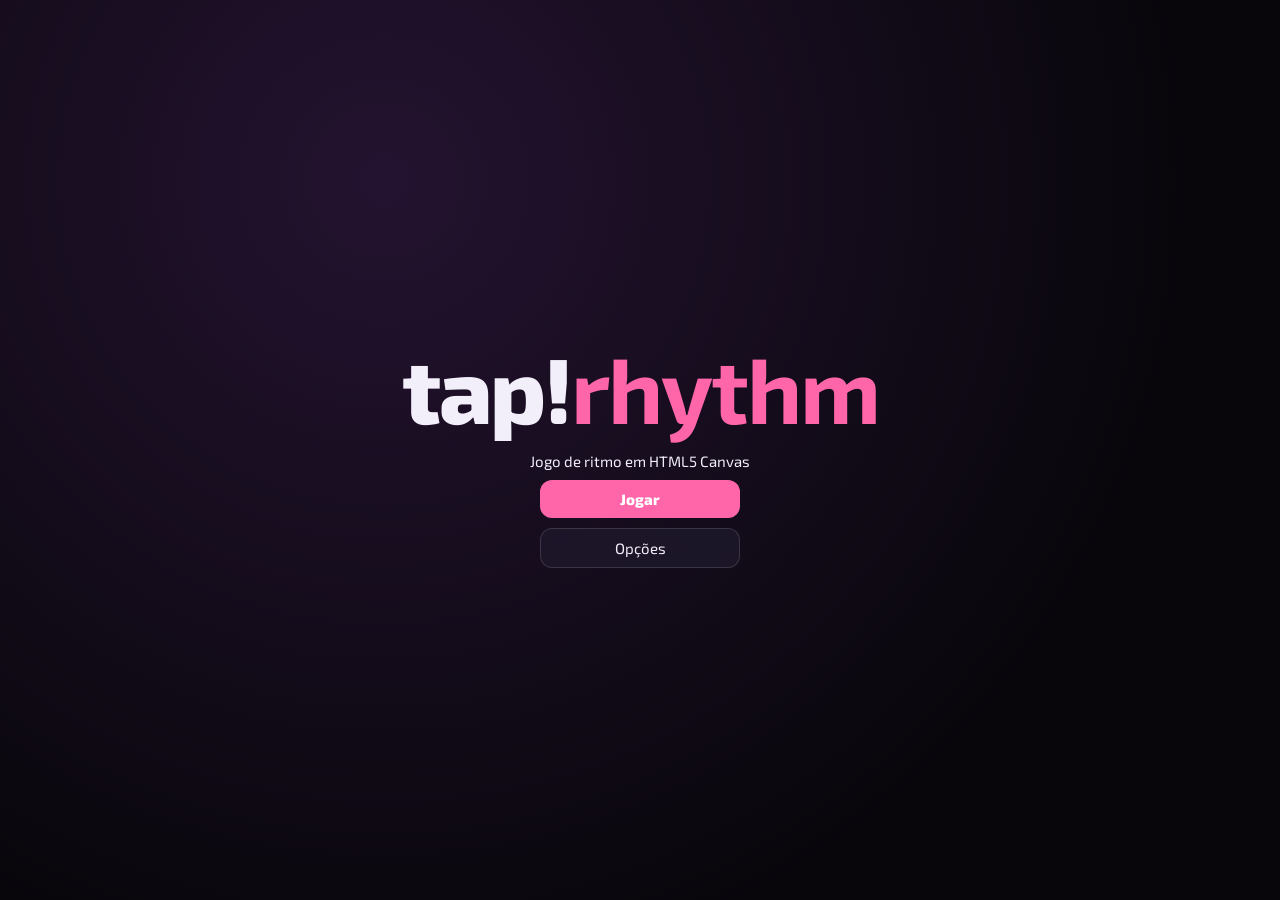
<file: jogos/osu/index.html>
<!DOCTYPE html><html lang="pt-BR"><head><meta charset="utf-8"><meta name="viewport" content="width=device-width,initial-scale=1,viewport-fit=cover"><title>Tap!Rhythm</title>
<link href="https://fonts.googleapis.com/css2?family=Exo+2:wght@400;700;800&display=swap" rel="stylesheet">
<style>
:root{--bg:#14101c;--fg:#f2eefa;--pk:#ff66aa;--pn:rgba(30,24,44,.8);--bd:rgba(255,255,255,.14);color-scheme:dark;box-sizing:border-box;padding-top:env(safe-area-inset-top,0px);padding-bottom:env(safe-area-inset-bottom,0px)}
*{box-sizing:border-box;margin:0}html{scroll-padding-top:env(safe-area-inset-top,0px)}
html,body{height:100%;overflow:hidden;background:var(--bg);color:var(--fg);font:15px 'Exo 2',system-ui,sans-serif;user-select:none;-webkit-user-select:none}
#bg{position:fixed;inset:0;background:radial-gradient(circle at 30% 20%,#5a2f78,#14101c 70%) center/cover;filter:brightness(.4);transition:.5s}
#c{position:fixed;inset:0;width:100%;height:100%;display:none;cursor:none;touch-action:none}
.s{position:fixed;inset:0;display:none;flex-direction:column;align-items:center;justify-content:center;gap:10px;padding:16px;animation:in .35s}.s.on{display:flex}
@keyframes in{from{opacity:0;transform:scale(.97)}}
button,.btn,select{font:inherit;color:var(--fg);background:var(--pn);border:1px solid var(--bd);border-radius:12px;padding:10px 18px;cursor:pointer;transition:.15s;backdrop-filter:blur(8px)}
button:hover,.btn:hover{transform:scale(1.05);border-color:var(--pk);background:rgba(255,102,170,.25)}
.p{background:var(--pk)!important;color:#fff;font-weight:800;border:0}
h1{font-size:clamp(44px,13vw,92px);font-weight:800;letter-spacing:-2px}h1 b{color:var(--pk)}
.col{display:flex;flex-direction:column;gap:10px;min-width:200px}.row{display:flex;gap:8px;flex-wrap:wrap;justify-content:center;align-items:center}
.pn{background:var(--pn);border:1px solid var(--bd);border-radius:16px;padding:14px;backdrop-filter:blur(12px)}
label{display:flex;justify-content:space-between;align-items:center;gap:12px;margin:10px 0}
#sel{justify-content:flex-start}#sel .w{display:flex;gap:12px;width:min(920px,100%);flex:1;min-height:0}
#list{flex:1;overflow:auto;display:flex;flex-direction:column;gap:6px}
.it{padding:10px 12px;border-radius:10px;background:rgba(255,255,255,.06);cursor:pointer;border-left:4px solid transparent}.it.a{border-color:var(--pk);background:rgba(255,102,170,.2)}
.md{display:flex;flex-wrap:wrap;gap:6px;margin:8px 0}.md button{padding:6px 12px;border-radius:8px}.md button.on{background:var(--pk);border-color:var(--pk)}
.gr{font-size:84px;font-weight:800;text-align:center;line-height:1;color:var(--pk)}.gr[data-g=SS],.gr[data-g=S]{color:#ffd666}
.st{display:grid;grid-template-columns:1fr 1fr;gap:4px 16px;margin:10px 0}.st div{display:flex;justify-content:space-between}
@media(max-width:700px){#sel .w{flex-direction:column}}
</style></head><body>
<div id=bg></div><canvas id=c></canvas>
<div class="s on" id=menu><h1>tap!<b>rhythm</b></h1><p>Jogo de ritmo em HTML5 Canvas</p><div class=col><button class=p data-go=sel>Jogar</button><button data-go=opt>Opções</button></div></div>
<div class=s id=opt><div class=pn style="width:min(420px,100%)"><h2>Opções</h2>
<label>Entrada <select id=oin><option value=0>Mouse/toque + Z/X<option value=1>Somente mouse<option value=2>Somente Z/X (mouse só move)</select></label>
<label>Rastro do cursor <input type=checkbox id=otr checked></label>
<label>Volume <input type=range id=ovol min=0 max=1 step=.05 value=.7></label>
<label>Imagem de fundo <span class=btn>Escolher<input type=file id=obg accept="image/*" hidden></span></label>
<div class=row><button data-go=menu>Voltar</button></div></div></div>
<div class=s id=sel><div class=row><button data-go=menu>←</button><label class=btn style="margin:0">Importar .osz / .osu / áudio<input type=file id=fi multiple hidden accept=".osz,.zip,.osu,.mp3,.ogg,.wav,.jpg,.jpeg,.png"></label><button id=demo>Mapa demo</button></div>
<div class=w><div id=list class=pn></div><div class=pn id=info style="flex:1;overflow:auto"></div></div></div>
<div class=s id=res><div class=pn style="width:min(560px,100%)"><div id=rg></div><div class=st id=rs></div><canvas id=gr width=520 height=120 style="width:100%;display:block"></canvas><div class=row style="margin-top:10px"><button class=p id=rr>Jogar novamente</button><button id=rb>Seleção de músicas</button></div></div></div>
<div class=s id=pause style="background:rgba(0,0,0,.6)"><h2>Pausado</h2><div class=col><button class=p id=pr>Continuar</button><button id=pt>Reiniciar</button><button id=pq>Sair</button></div></div>
<script>
const $=s=>document.querySelector(s),TAU=Math.PI*2,cv=$('#c'),g=cv.getContext('2d'),FF="'Exo 2',system-ui,sans-serif",
esc=s=>String(s??'').replace(/[&<>]/g,c=>({'&':'&amp;','<':'&lt;','>':'&gt;'}[c])),fmt=ms=>{const s=Math.round(ms/1000);return(s/60|0)+':'+String(s%60).padStart(2,'0')};
let AC,maps=[],files={},dec={},cur=null,mods=new Set,G=null,opt={in:0,tr:1,vol:.7,bg:''},demoBuf,W,H,dpr=1;
const show=id=>{document.querySelectorAll('.s').forEach(e=>e.classList.toggle('on',e.id==id));cv.style.display=['menu','opt','sel','res'].includes(id)?'none':'block'};
/* ---------- parser .osu + construção ---------- */
function parse(txt){const M={g:{},m:{},d:{},t:[],raw:[],ev:[],cs:[]};let sec='';
for(let l of txt.split(/\r?\n/)){l=l.trim();if(!l||l.startsWith('//'))continue;if(l[0]=='['){sec=l.slice(1,-1);continue}
if(sec=='TimingPoints'){const a=l.split(',').map(Number);M.t.push({t:a[0],bl:a[1],u:a.length<7?a[1]>0:a[6]==1})}
else if(sec=='HitObjects')M.raw.push(l);
else if(sec=='Events'){const a=l.split(',');if(a[0]=='0'&&a[2])M.ev.push(a[2].replace(/"/g,''))}
else{const i=l.indexOf(':'),k=l.slice(0,i).trim(),v=l.slice(i+1).trim(),T={General:M.g,Metadata:M.m,Difficulty:M.d}[sec];if(i>0){if(T)T[k]=v;else if(sec=='Colours'&&/^Combo/i.test(k))M.cs.push(`rgb(${v})`)}}}
const m=M.m;m.Title=m.Title||'Sem título';m.Artist=m.Artist||'—';m.Version=m.Version||'';m.Creator=m.Creator||'—';
const B=build(M,new Set);M.B=B;M.n=B.o.length;M.len=M.n?Math.max(...B.o.map(o=>o.end)):0;M.bpm=B.bpm;
M.st=Math.min(10,.9*Math.sqrt(M.n/Math.max(1,M.len/1000))+.14*(B.AR+B.OD+B.CS));return M}
const bez=(s,t)=>{const a=s.map(p=>[p.x,p.y]);for(let n=a.length;n>1;n--)for(let i=0;i<n-1;i++)a[i]=[a[i][0]*(1-t)+a[i+1][0]*t,a[i][1]*(1-t)+a[i+1][1]*t];return{x:a[0][0],y:a[0][1]}};
function circ(P,out){const[a,b,c]=P,d=2*(a.x*(b.y-c.y)+b.x*(c.y-a.y)+c.x*(a.y-b.y));if(Math.abs(d)<1e-6)return 0;
const q=p=>p.x*p.x+p.y*p.y,ux=(q(a)*(b.y-c.y)+q(b)*(c.y-a.y)+q(c)*(a.y-b.y))/d,uy=(q(a)*(c.x-b.x)+q(b)*(a.x-c.x)+q(c)*(b.x-a.x))/d,r=Math.hypot(a.x-ux,a.y-uy);
let a0=Math.atan2(a.y-uy,a.x-ux),a2=Math.atan2(c.y-uy,c.x-ux);const dir=(b.x-a.x)*(c.y-a.y)-(b.y-a.y)*(c.x-a.x)>0?1:-1;
while(dir>0&&a2<a0)a2+=TAU;while(dir<0&&a2>a0)a2-=TAU;for(let i=0;i<=60;i++){const t=a0+(a2-a0)*i/60;out.push({x:ux+r*Math.cos(t),y:uy+r*Math.sin(t)})}return 1}
function mk(P,k,len){let pl=[];
if(!(k=='P'&&P.length==3&&circ(P,pl))){if(k=='B'){let s=[],ss=[];P.forEach((p,i)=>{s.push(p);if(i<P.length-1&&P[i+1].x==p.x&&P[i+1].y==p.y){ss.push(s);s=[]}});ss.push(s);for(const q of ss)for(let i=0;i<=40;i++)pl.push(bez(q,i/40))}else pl=P.slice()}
const p=[pl[0]],L=[0];for(let i=1;i<pl.length;i++){const d=Math.hypot(pl[i].x-pl[i-1].x,pl[i].y-pl[i-1].y);if(!d)continue;const T=L[L.length-1];
if(T+d>=len){const f=(len-T)/d;p.push({x:pl[i-1].x+(pl[i].x-pl[i-1].x)*f,y:pl[i-1].y+(pl[i].y-pl[i-1].y)*f});L.push(len);return{p,L}}p.push(pl[i]);L.push(T+d)}
if(p.length<2){p.push({x:p[0].x+1,y:p[0].y});L.push(1)}return{p,L}}
function pa(P,f){const T=P.L[P.L.length-1]*f;let i=1;while(i<P.L.length-1&&P.L[i]<T)i++;const a=P.p[i-1],c=P.p[i],q=Math.min(1,Math.max(0,(T-P.L[i-1])/(P.L[i]-P.L[i-1]||1)));return{x:a.x+(c.x-a.x)*q,y:a.y+(c.y-a.y)*q}}
function sp(b,t){const u=Math.min(Math.max((t-b.time)/b.sd,0),b.sl),s=Math.min(b.sl-1,u|0);let f=u-s;if(s&1)f=1-f;return pa(b.path,f)}
function build(M,mod){const d=M.d,n=(k,v)=>d[k]!==undefined?+d[k]:v;let OD=n('OverallDifficulty',5),CS=n('CircleSize',5),HP=n('HPDrainRate',5),AR=n('ApproachRate',OD);
const hr=mod.has('HR');if(hr){CS=Math.min(10,CS*1.3);AR=Math.min(10,AR*1.4);OD=Math.min(10,OD*1.4);HP=Math.min(10,HP*1.4)}if(mod.has('EZ')){CS/=2;AR/=2;OD/=2;HP/=2}
const SM=n('SliderMultiplier',1.4),TR=n('SliderTickRate',1),tp=M.t.slice().sort((a,b)=>a.t-b.t),f0=tp.find(p=>p.u),fbl=f0?f0.bl:500,
at=t=>{let bl=fbl,sv=1;for(const p of tp){if(p.t>t)break;if(p.u){bl=p.bl;sv=1}else sv=Math.min(10,Math.max(.1,-100/p.bl))}return[bl,sv]},
cols=M.cs.length?M.cs:['#ff6fa8','#6cc8ff','#ffd666','#8effa5'],o=[];let ci=0,nc=0;
for(const l of M.raw){const a=l.split(','),ty=+a[3];if(a.length<5)continue;const x=+a[0],y=hr?384-+a[1]:+a[1];
const b={x,y,time:+a[2],ty:ty&2?'s':ty&8?'p':'c',hh:0,dn:0,h:0,ei:0,rot:0,lr:0};b.end=b.time;
if(ty&4||!o.length){ci=(o.length?ci+1:0)+((ty>>4)&7);nc=1}else nc++;b.n=nc;b.col=ci%cols.length;
if(b.ty=='s'&&a[5]){const ps=a[5].split('|'),P=[{x,y}];for(const q of ps.slice(1)){const[u,v]=q.split(':').map(Number);P.push({x:u,y:hr?384-v:v})}
const[bl,sv]=at(b.time),sl=Math.max(1,+a[6]||1),len=+a[7]||100,sd=len/(SM*100*sv)*bl,step=bl/TR/sv,path=mk(P,ps[0],len);
Object.assign(b,{sl,sd,path,end:b.time+sd*sl,ev:[]});
for(let s=0;s<sl;s++){const b0=b.time+s*sd;for(let j=1;j*step<sd-15;j++){const f=j*step/sd,q=pa(path,s&1?1-f:f);b.ev.push({t:b0+j*step,k:'t',x:q.x,y:q.y})}b.ev.push({t:b0+sd,k:s==sl-1?'e':'r'})}
b.tot=1+b.ev.length}else if(b.ty=='p'){b.end=+a[5]||b.time+1000;b.x=256;b.y=192;b.req=Math.max(1,Math.floor((b.end-b.time)/1000*(3+OD*.4)*.6))}else if(b.ty=='s')b.ty='c';
o.push(b)}
o.sort((a,b)=>a.time-b.time);
return{o,CS,AR,OD,HP,cols,r:54.4-4.48*CS,pre:AR<5?1800-120*AR:AR==5?1200:1200-150*(AR-5),w:[80-6*OD,140-8*OD,200-10*OD],bpm:60000/fbl}}
/* ---------- arquivos / .osz ---------- */
function add(n,u8){n=n.split(/[\\/]/).pop().toLowerCase();if(n.endsWith('.osu')){try{const M=parse(new TextDecoder().decode(u8));if(M.raw.length)maps.push(M)}catch(e){}}else files[n]=u8}
async function unzip(f){const b=new Uint8Array(await f.arrayBuffer()),v=new DataView(b.buffer);let e=b.length-22;while(e>=0&&v.getUint32(e,true)!=0x06054b50)e--;if(e<0)return;
let n=v.getUint16(e+10,true),p=v.getUint32(e+16,true);
for(let i=0;i<n;i++){const m=v.getUint16(p+10,true),cs=v.getUint32(p+20,true),nl=v.getUint16(p+28,true),xl=v.getUint16(p+30,true),cl=v.getUint16(p+32,true),lo=v.getUint32(p+42,true),nm=new TextDecoder().decode(b.subarray(p+46,p+46+nl));p+=46+nl+xl+cl;
const ds=lo+30+v.getUint16(lo+26,true)+v.getUint16(lo+28,true);let d=b.subarray(ds,ds+cs);
if(m==8)d=new Uint8Array(await new Response(new Blob([d]).stream().pipeThrough(new DecompressionStream('deflate-raw'))).arrayBuffer());add(nm,d)}}
$('#fi').onchange=async e=>{for(const f of e.target.files){if(/\.(osz|zip)$/i.test(f.name))await unzip(f);else add(f.name,new Uint8Array(await f.arrayBuffer()))}
e.target.value='';maps.sort((a,b)=>a.st-b.st);if(!cur&&maps.length)pick(maps[0]);else refresh()};
const dataURL=(u8,n)=>new Promise(r=>{const fr=new FileReader;fr.onload=()=>r(fr.result);fr.readAsDataURL(new Blob([u8],{type:n.endsWith('png')?'image/png':'image/jpeg'}))});
const bgSet=u=>{$('#bg').style.backgroundImage=u?`url("${u}")`:''};
$('#obg').onchange=async e=>{const f=e.target.files[0];if(f){opt.bg=await dataURL(new Uint8Array(await f.arrayBuffer()),f.name.toLowerCase());bgSet(opt.bg)}};
$('#oin').onchange=e=>opt.in=+e.target.value;$('#otr').onchange=e=>opt.tr=e.target.checked?1:0;$('#ovol').oninput=e=>opt.vol=+e.target.value;
/* ---------- demo gerado (original, sem assets protegidos) ---------- */
function demoBuffer(){const sr=22050,b=AC.createBuffer(1,sr*40,sr),d=b.getChannelData(0);
for(let i=0;i<80;i++){const s0=i*sr/2|0,f=[55,55,65.4,49][i>>1&3];
for(let k=0;k<sr*.18;k++){const t=k/sr;d[s0+k]+=Math.sin(TAU*(50+110*Math.exp(-t*28))*t)*Math.exp(-t*9)*.8}
for(let k=0;k<sr*.22;k++){const t=k/sr;d[s0+k]+=Math.sin(TAU*f*2*t)*.2*Math.exp(-t*6)}
const h0=s0+sr/4|0;for(let k=0;k<sr*.04;k++)d[h0+k]+=(Math.random()*2-1)*.15*Math.exp(-k/sr*80)}return b}
function demoText(){const h=[],p=(a,r)=>[256+r*Math.cos(a)|0,192+r*.8*Math.sin(a)|0];
for(let i=4;i<72;i++){if(i%8==1||i%8==5)continue;const a=i*.9,t=i*500,[x,y]=p(a,150),nc=i%4==0?4:0;
if(i%8==0){const[x2,y2]=p(a+.9,150);h.push(`${x},${y},${t},${2+nc},0,L|${x2}:${y2},2,${Math.hypot(x2-x,y2-y)|0}`)}
else if(i%8==4){const q=k=>[256+120*Math.cos(a+k)|0,192+120*Math.sin(a+k)|0],s=q(0),m=q(.8),e=q(1.6);h.push(`${s[0]},${s[1]},${t},${2+nc},0,P|${m[0]}:${m[1]}|${e[0]}:${e[1]},1,192`)}
else{h.push(`${x},${y},${t},${1+nc},0`);if(i%4==2){const[u,v]=p(a+.45,150);h.push(`${u},${v},${t+250},1,0`)}}}
h.push('256,192,36000,12,0,38500');
return`[General]\nAudioFilename: demo\n[Metadata]\nTitle:Pulso de Demonstração\nArtist:Tap!Rhythm\nCreator:Gerado\nVersion:Demo\n[Difficulty]\nHPDrainRate:5\nCircleSize:4\nOverallDifficulty:5\nApproachRate:7\nSliderMultiplier:1.4\nSliderTickRate:1\n[TimingPoints]\n0,500,4,2,0,100,1,0\n[HitObjects]\n`+h.join('\n')}
$('#demo').onclick=()=>{AC=AC||new AudioContext;let m=maps.find(m=>m.demo);if(!m){m=parse(demoText());m.demo=1;maps.push(m)}pick(m)};
async function getBuf(m){if(m.demo)return demoBuf||(demoBuf=demoBuffer());let k=(m.g.AudioFilename||'').toLowerCase();if(!files[k])k=Object.keys(files).find(x=>/\.(mp3|ogg|wav)$/.test(x));
if(!k)throw 0;if(!dec[k]){const u=files[k];dec[k]=await AC.decodeAudioData(u.buffer.slice(u.byteOffset,u.byteOffset+u.byteLength))}return dec[k]}
/* ---------- seleção ---------- */
function refresh(){const L=$('#list');L.innerHTML=maps.length?'':'Nenhum mapa. Importe arquivos ou use o mapa demo.';
maps.forEach(m=>{const d=document.createElement('div');d.className='it'+(m==cur?' a':'');d.innerHTML=`<b>${esc(m.m.Title)}</b><br><small>${esc(m.m.Artist)} • [${esc(m.m.Version)}] • ${m.st.toFixed(2)}★</small>`;d.onclick=()=>pick(m);L.append(d)});info()}
async function pick(m){cur=m;refresh();const n=(m.ev||[]).map(x=>x.toLowerCase()).find(x=>files[x]);bgSet(n?await dataURL(files[n],n):opt.bg)}
const MM={NF:.5,EZ:.5,HT:.3,HR:1.06,DT:1.12,HD:1.06,FL:1.12,RX:.4},XX={EZ:'HR',HR:'EZ',DT:'HT',HT:'DT'};
function info(){const m=cur,I=$('#info');if(!m){I.innerHTML='Importe um .osz (ou .osu + áudio) ou use o mapa demo.';return}
const d=build(m,mods),f=v=>+v.toFixed(1);
I.innerHTML=`<h3>${esc(m.m.Title)}</h3><div>${esc(m.m.Artist)} — mapper: ${esc(m.m.Creator)}</div><div>[${esc(m.m.Version)}] • ≈${m.st.toFixed(2)}★ • ${m.bpm|0} BPM • ${fmt(m.len)}</div><div>CS ${f(d.CS)} • AR ${f(d.AR)} • OD ${f(d.OD)} • HP ${f(d.HP)} • ${m.n} objetos</div><p style="margin-top:10px">Modificadores</p><div class=md>${Object.keys(MM).map(k=>`<button data-m=${k} class="${mods.has(k)?'on':''}">${k}</button>`).join('')}</div><button class=p id=go>Jogar</button>`}
document.addEventListener('click',e=>{const b=e.target.closest('[data-go]');if(b)show(b.dataset.go);const m=e.target.closest('[data-m]');
if(m){const k=m.dataset.m;if(mods.has(k))mods.delete(k);else{mods.add(k);if(XX[k])mods.delete(XX[k])}info()}if(e.target.id=='go')play()});
addEventListener('pointerdown',()=>{AC=AC||new AudioContext},{once:true});
/* ---------- jogo ---------- */
function resize(){dpr=devicePixelRatio||1;W=innerWidth;H=innerHeight;cv.width=W*dpr;cv.height=H*dpr;if(G){G.s=Math.min(W*.95/512,H*.84/384);G.ox=(W-512*G.s)/2;G.oy=(H-384*G.s)/2+H*.03}}
addEventListener('resize',resize);resize();cv.oncontextmenu=e=>e.preventDefault();
function kill(){if(G){try{G.src.stop()}catch(e){}G=null}}
async function play(){if(!cur)return;kill();AC=AC||new AudioContext;await AC.resume();let buf;
try{buf=await getBuf(cur)}catch(e){alert('Áudio não encontrado: importe também o arquivo de áudio do mapa.');return}
const B=build(cur,mods);if(!B.o.length)return;const rate=mods.has('DT')?1.5:mods.has('HT')?.75:1,src=AC.createBufferSource(),gn=AC.createGain(),st=AC.currentTime+2/rate;
src.buffer=buf;src.playbackRate.value=rate;gn.gain.value=opt.vol;src.connect(gn).connect(AC.destination);src.start(st);
G={B,o:B.o,rate,src,start:st,ni:0,vi:0,sc:0,cb:0,mx:0,n:[0,0,0,0],hp:1,errs:[],pops:[],tr:[],keys:new Set,px:256,py:192,cx:W/2,cy:H/2,ck:1,clt:-1e4,lt:-2000,tf:-2000,pf:performance.now(),end:Math.max(...B.o.map(o=>o.end))+1200,first:B.o[0].time,pz:0,mm:[...mods].reduce((a,k)=>a*MM[k],1)};
resize();show('game');requestAnimationFrame(loop)}
const gt=()=>(AC.currentTime-(AC.outputLatency||AC.baseLatency||0)-G.start)*G.rate*1000,tE=ts=>G.tf+(ts-G.pf)*G.rate;
function loop(){if(!G)return;requestAnimationFrame(loop);if(G.pz)return;const t=gt();G.tf=t;G.pf=performance.now();upd(t);if(!G)return;drw(t);G.lt=t}
function snd(f){if(!AC)return;const o=AC.createOscillator(),x=AC.createGain(),n=AC.currentTime;o.frequency.value=f;x.gain.setValueAtTime(.16*opt.vol,n);x.gain.exponentialRampToValueAtTime(.001,n+.06);o.connect(x).connect(AC.destination);o.start();o.stop(n+.07)}
const hpd=v=>G.hp=Math.min(1,G.hp+v);
function jd(k,x,y,t,e){const v=[300,100,50,0][k],pc=G.cb;G.n[k]++;
if(k<3){G.cb++;G.mx=Math.max(G.mx,G.cb);G.sc+=Math.round(v+v*Math.max(pc-1,0)*5*G.mm/25);hpd([.05,.02,.005][k]);snd(k?700:1100);if(e!==undefined)G.errs.push([t,e])}else{G.cb=0;hpd(-.08)}
G.pops.push({x,y,k,t})}
function hitHead(b,e,t){const w=G.B.w,a=Math.abs(e);b.hh=1;b.ht=t;
if(b.ty=='c'){jd(a<=w[0]?0:a<=w[1]?1:2,b.x,b.y,t,e);b.dn=1;b.fe=t+250}else{G.cb++;G.mx=Math.max(G.mx,G.cb);G.sc+=30;b.h++;hpd(.01);snd(1000);G.errs.push([t,e])}}
function click(t){G.clt=performance.now();const w=G.B.w;for(let i=G.ni;i<G.o.length;i++){const b=G.o[i];if(b.ty=='p'||b.hh)continue;if(b.time-t>w[2])return;if(t-b.time>w[2])continue;
if(Math.hypot(G.px-b.x,G.py-b.y)>G.B.r)return;hitHead(b,t-b.time,t);return}}
function upd(t){const B=G.B,o=G.o,w=B.w,dt=t-G.lt,rx=mods.has('RX'),held=G.keys.size>0||rx;G.held=held;
for(let i=G.ni;i<o.length&&o[i].time-B.pre<=t;i++){const b=o[i];if(b.dn)continue;
if(b.ty!='p'){
if(!b.hh){if(rx&&t>=b.time&&Math.hypot(G.px-b.x,G.py-b.y)<=B.r)hitHead(b,t-b.time,t);else if(t>b.time+w[2]){b.hh=2;b.ht=t;if(b.ty=='c'){jd(3,b.x,b.y,t);b.dn=1;b.fe=t+250}else{G.cb=0;hpd(-.03)}}}
if(b.ty=='s'){b.trk=t>=b.time&&t<=b.end&&held&&Math.hypot(G.px-sp(b,t).x,G.py-sp(b,t).y)<=B.r*2.4;
while(b.ei<b.ev.length&&b.ev[b.ei].t<=t){const v=b.ev[b.ei++],p=sp(b,v.t),tr=held&&Math.hypot(G.px-p.x,G.py-p.y)<=B.r*2.4;
if(tr){b.h++;if(v.k=='t'){G.sc+=10;hpd(.01);snd(900)}else{G.sc+=30;snd(1000)}}else if(v.k!='e'){G.cb=0;hpd(-.02)}
if(v.k=='e'){const q=b.h/b.tot;jd(q>=1?0:q>=.5?1:q>0?2:3,p.x,p.y,t);b.dn=1;b.fe=t+250}}}
}else{if(t>=b.time&&t<=b.end){if(held){const a=Math.atan2(G.py-192,G.px-256);let d=0;if(rx)d=dt/1000*TAU*5;else if(b.la!==undefined){d=a-b.la;if(d>Math.PI)d-=TAU;if(d<-Math.PI)d+=TAU;d=Math.abs(d)}b.la=rx?undefined:a;b.rot+=d}else b.la=undefined;
const rv=b.rot/TAU|0;if(rv>b.lr){G.sc+=(rv-b.lr)*100;b.lr=rv}}
if(t>b.end){const q=b.rot/TAU/b.req;jd(q>=1?0:q>=.9?1:q>=.7?2:3,256,192,t);b.dn=1;b.fe=t+300}}}
while(G.ni<o.length&&o[G.ni].dn)G.ni++;
if(t>G.first&&t<G.end-1200&&dt>0)G.hp=Math.max(0,G.hp-dt/1000/G.rate*(.008+.003*B.HP));
if(G.hp<=0&&!mods.has('NF')){G.fail=1;fin()}else if(t>G.end)fin()}
function fin(){const R=G;kill();AC.resume();show('res');result(R)}
/* ---------- desenho ---------- */
function hc(b,r,col,al,sc){g.globalAlpha=al;g.beginPath();g.arc(b.x,b.y,r*sc*.94,0,TAU);g.fillStyle=col;g.fill();g.beginPath();g.arc(b.x,b.y,r*sc*.7,0,TAU);g.fillStyle='rgba(255,255,255,.18)';g.fill();
g.beginPath();g.arc(b.x,b.y,r*sc*.94,0,TAU);g.lineWidth=r*.1*sc;g.strokeStyle='#fff';g.stroke();g.fillStyle='#fff';g.font=`800 ${r*.9*sc}px ${FF}`;g.textAlign='center';g.textBaseline='middle';g.fillText(b.n,b.x,b.y+r*.05)}
function dob(b,t){const B=G.B,r=B.r,pre=B.pre,hd=mods.has('HD'),col=B.cols[b.col],fi=Math.min(1,Math.max(0,(t-(b.time-pre))/Math.min(400,pre*.66)));
const a=hd?Math.min(fi,1-Math.min(1,Math.max(0,(t-(b.time-pre*.6))/(pre*.3)))):fi;
if(b.ty=='s'){const P=b.path.p,e=P[P.length-1],fo=t>b.end?Math.max(0,1-(t-b.end)/250):1;
g.globalAlpha=(hd?fi*Math.max(0,1-Math.max(0,t-b.time)/(b.end-b.time)):fi)*fo;g.lineCap=g.lineJoin='round';g.beginPath();g.moveTo(P[0].x,P[0].y);for(const q of P)g.lineTo(q.x,q.y);
g.lineWidth=r*2;g.strokeStyle='#fff';g.stroke();g.lineWidth=r*1.76;g.strokeStyle='#1d1733';g.stroke();
g.fillStyle='#fff';for(const v of b.ev)if(v.k=='t'&&v.t>t){g.beginPath();g.arc(v.x,v.y,r*.1,0,TAU);g.fill()}
g.beginPath();g.arc(e.x,e.y,r*.9,0,TAU);g.lineWidth=r*.1;g.strokeStyle='rgba(255,255,255,.6)';g.stroke();
const cs=Math.max(0,(t-b.time)/b.sd|0);if(cs<b.sl-1){const q=cs&1?P[0]:e;g.font=`800 ${r}px ${FF}`;g.textAlign='center';g.textBaseline='middle';g.fillText('↺',q.x,q.y)}
if(t>=b.time&&t<=b.end){const p=sp(b,t);g.globalAlpha=b.trk?.55:.2;g.beginPath();g.arc(p.x,p.y,r*2.4,0,TAU);g.lineWidth=r*.1;g.strokeStyle='#fff';g.stroke();
g.globalAlpha=1;g.beginPath();g.arc(p.x,p.y,r*.92,0,TAU);g.fillStyle=col;g.fill();g.stroke()}}
if(b.ty=='c'||!b.hh||(b.hh==2&&t-b.ht<250)){let al=a,sc=1;if(b.hh){const k=Math.min(1,(t-b.ht)/250);al=1-k;if(b.hh==1)sc=1+.35*k}hc(b,r,col,al,sc)}
if(!b.hh&&!hd&&t<b.time){g.globalAlpha=fi*.85;g.beginPath();g.arc(b.x,b.y,r*(1+3*(b.time-t)/pre),0,TAU);g.lineWidth=r*.08;g.strokeStyle='#fff';g.stroke()}}
function dsp(b,t){const pre=G.B.pre;if(t<b.time-pre)return;const A=Math.max(0,Math.min(Math.min(1,(t-(b.time-pre))/300),b.dn?1-(t-b.end)/300:1)),pr=Math.min(1,Math.max(0,(t-b.time)/(b.end-b.time))),q=Math.min(1,b.rot/TAU/b.req);
g.globalAlpha=A;g.lineWidth=4;g.strokeStyle='#fff';g.beginPath();g.arc(256,192,20+150*(1-pr),0,TAU);g.stroke();
g.globalAlpha=A*.3;g.lineWidth=10;g.beginPath();g.arc(256,192,140,0,TAU);g.stroke();g.globalAlpha=A;g.strokeStyle=q>=1?'#7dff8a':'#ff66aa';g.beginPath();g.arc(256,192,140,-Math.PI/2,-Math.PI/2+TAU*q);g.stroke();
g.lineWidth=6;g.strokeStyle='#fff';g.lineCap='round';g.beginPath();g.moveTo(256,192);g.lineTo(256+120*Math.cos(b.rot),192+120*Math.sin(b.rot));g.stroke();
g.fillStyle='#fff';g.font=`800 28px ${FF}`;g.textAlign='center';g.textBaseline='middle';g.fillText(t<b.time?'GIRE!':Math.min(b.req,b.rot/TAU|0)+' / '+b.req,256,192+170)}
function drw(t){const B=G.B,o=G.o,s=G.s;g.setTransform(dpr,0,0,dpr,0,0);g.clearRect(0,0,W,H);g.save();g.translate(G.ox,G.oy);g.scale(s,s);
while(G.vi<o.length&&o[G.vi].dn&&t>o[G.vi].fe)G.vi++;let j=G.vi;while(j<o.length&&o[j].time-B.pre<=t)j++;
for(let i=j-1;i>=G.vi;i--){const b=o[i];if(b.dn&&t>b.fe)continue;b.ty=='p'?dsp(b,t):dob(b,t)}
while(G.pops.length&&t-G.pops[0].t>500)G.pops.shift();const cl=['#5ad1ff','#7dff8a','#ffd666','#ff4d6d'];
for(const p of G.pops){const k=(t-p.t)/500;g.globalAlpha=1-k;g.fillStyle=cl[p.k];g.font=`800 ${B.r*.7}px ${FF}`;g.textAlign='center';g.textBaseline='middle';g.fillText(['300','100','50','✕'][p.k],p.x,p.y-k*12);
if(p.k<3){g.globalAlpha=Math.max(0,.6-k*2);g.strokeStyle=cl[p.k];g.lineWidth=3;g.beginPath();g.arc(p.x,p.y,B.r*(1+k*1.2),0,TAU);g.stroke()}}
g.restore();g.globalAlpha=1;
if(mods.has('FL')){const R=s*(G.cb>=200?90:G.cb>=100?110:130),gr=g.createRadialGradient(G.cx,G.cy,R*.8,G.cx,G.cy,R*1.1);gr.addColorStop(0,'rgba(0,0,0,0)');gr.addColorStop(1,'rgba(0,0,0,.97)');g.fillStyle=gr;g.fillRect(0,0,W,H)}
const now=performance.now();
if(opt.tr){while(G.tr.length&&now-G.tr[0].p>160)G.tr.shift();g.lineCap='round';for(let i=1;i<G.tr.length;i++){const a=G.tr[i],k=1-(now-a.p)/160;g.strokeStyle=`rgba(255,140,200,${k*.7})`;g.lineWidth=10*k;g.beginPath();g.moveTo(G.tr[i-1].x,G.tr[i-1].y);g.lineTo(a.x,a.y);g.stroke()}}
G.ck+=((G.held?1.3:1)-G.ck)*.25;const ck=(now-G.clt)/250;if(ck<1){g.strokeStyle=`rgba(255,255,255,${1-ck})`;g.lineWidth=2;g.beginPath();g.arc(G.cx,G.cy,12+22*ck,0,TAU);g.stroke()}
g.beginPath();g.arc(G.cx,G.cy,12*G.ck,0,TAU);g.lineWidth=3;g.strokeStyle='#fff';g.stroke();g.fillStyle='#ff66aa';g.beginPath();g.arc(G.cx,G.cy,4,0,TAU);g.fill();
/* HUD */
const fs=Math.max(20,Math.min(34,W/36)),n=G.n,tot=n[0]+n[1]+n[2]+n[3],acc=tot?(300*n[0]+100*n[1]+50*n[2])/(3*tot):100,hw=Math.min(320,W*.4);
g.fillStyle='#fff';g.textAlign='right';g.textBaseline='top';g.font=`800 ${fs}px ${FF}`;g.fillText(String(G.sc).padStart(8,'0'),W-14,14);g.font=`700 ${fs*.55}px ${FF}`;g.fillText(acc.toFixed(2)+'%',W-14,16+fs);
g.fillStyle='rgba(255,255,255,.2)';g.fillRect(0,0,W,3);g.fillStyle='#ff66aa';g.fillRect(0,0,W*Math.min(1,Math.max(0,t/(G.end-1200))),3);
g.fillStyle='rgba(255,255,255,.18)';g.fillRect(12,12,hw,10);g.fillStyle=G.hp>.3?'#7dff8a':'#ff4d6d';g.fillRect(12,12,hw*G.hp,10);
g.fillStyle='#fff';g.textAlign='left';g.textBaseline='bottom';g.font=`800 ${fs*1.5}px ${FF}`;g.fillText(G.cb+'x',14,H-10);
g.textAlign='right';g.font=`700 13px ${FF}`;g.fillText(`300:${n[0]}  100:${n[1]}  50:${n[2]}  ✕:${n[3]}${mods.size?'  ['+[...mods].join(' ')+']':''}`,W-14,H-10);
const bx=W/2,by=H-24,pp=Math.min(120,W*.3)/B.w[2];[[2,'#ffd666'],[1,'#7dff8a'],[0,'#5ad1ff']].forEach(([i,c])=>{g.globalAlpha=.3;g.fillStyle=c;g.fillRect(bx-B.w[i]*pp,by-3,2*B.w[i]*pp,6)});
G.errs.slice(-12).forEach(([tt,e])=>{g.globalAlpha=Math.max(0,1-(t-tt)/3000);g.fillStyle='#fff';g.fillRect(bx+Math.max(-B.w[2],Math.min(B.w[2],e))*pp-1,by-8,2,16)});g.globalAlpha=1;g.fillRect(bx-1,by-10,2,20)}
/* ---------- entrada ---------- */
const pm=e=>{G.cx=e.clientX;G.cy=e.clientY;G.px=(e.clientX-G.ox)/G.s;G.py=(e.clientY-G.oy)/G.s};
addEventListener('pointermove',e=>{if(!G)return;pm(e);if(opt.tr)G.tr.push({x:e.clientX,y:e.clientY,p:e.timeStamp})});
addEventListener('pointerdown',e=>{if(!G||G.pz)return;pm(e);if(opt.in==2&&e.pointerType!='touch')return;G.keys.add('p'+e.pointerId+e.button);click(tE(e.timeStamp))});
const pu=e=>{if(G)G.keys.delete('p'+e.pointerId+e.button)};addEventListener('pointerup',pu);addEventListener('pointercancel',pu);
addEventListener('keydown',e=>{if(!G)return;if(e.key=='Escape'){G.pz?resume():pause();return}if(e.repeat||G.pz||opt.in==1||(e.code!='KeyZ'&&e.code!='KeyX'))return;G.keys.add(e.code);click(tE(e.timeStamp))});
addEventListener('keyup',e=>{if(G)G.keys.delete(e.code)});
function pause(){if(!G||G.pz)return;G.pz=1;AC.suspend();G.keys.clear();show('pause')}
function resume(){if(!G)return;G.pz=0;AC.resume();show('game')}
document.addEventListener('visibilitychange',()=>{if(document.hidden)pause()});
$('#pr').onclick=resume;$('#pt').onclick=()=>{kill();AC.resume();play()};$('#pq').onclick=()=>{kill();AC.resume();show('sel')};
$('#rr').onclick=play;$('#rb').onclick=()=>show('sel');
/* ---------- resultados ---------- */
function result(R){const[a,b,c,m]=R.n,tot=a+b+c+m,acc=tot?(300*a+100*b+50*c)/(3*tot):100,gr=R.fail?'D':acc>=100?'SS':acc>=95&&!m?'S':acc>=90?'A':acc>=80?'B':acc>=70?'C':'D',
es=R.errs.map(x=>x[1]),mean=es.length?es.reduce((s,x)=>s+x,0)/es.length:0,ur=es.length?Math.sqrt(es.reduce((s,x)=>s+(x-mean)**2,0)/es.length)*10:0;
$('#rg').innerHTML=`<div class=gr data-g=${gr}>${gr}</div><h3 style="text-align:center">${esc(cur.m.Title)} [${esc(cur.m.Version)}]${R.fail?' — FALHOU':''}</h3>`;
$('#rs').innerHTML=[['Pontuação',R.sc.toLocaleString('pt-BR')],['Precisão',acc.toFixed(2)+'%'],['Combo máx.',R.mx+'x'],['Mods',[...mods].join(' ')||'—'],['300',a],['100',b],['50',c],['Miss',m],['Erro médio',mean.toFixed(1)+' ms'],['UR',ur.toFixed(1)]].map(([k,v])=>`<div><span>${k}</span><b>${v}</b></div>`).join('');
const x=$('#gr').getContext('2d'),w=R.B.w,mx=w[2]*1.1,Y=e=>60-e/mx*55,T0=R.first,T1=Math.max(T0+1,R.end-1200);x.clearRect(0,0,520,120);
[[w[0],'#5ad1ff'],[w[1],'#7dff8a'],[w[2],'#ffd666']].forEach(([v,c])=>{x.strokeStyle=c;x.globalAlpha=.4;[v,-v].forEach(s=>{x.beginPath();x.moveTo(0,Y(s));x.lineTo(520,Y(s));x.stroke()})});
x.globalAlpha=.5;x.strokeStyle='#fff';x.beginPath();x.moveTo(0,60);x.lineTo(520,60);x.stroke();x.globalAlpha=1;
R.errs.forEach(([t,e])=>{const q=Math.abs(e);x.fillStyle=q<=w[0]?'#5ad1ff':q<=w[1]?'#7dff8a':'#ffd666';x.fillRect(Math.min(516,Math.max(0,(t-T0)/(T1-T0)*516)),Y(Math.max(-mx,Math.min(mx,e)))-1.5,3,3)})}
refresh();
</script></body></html>
</file>
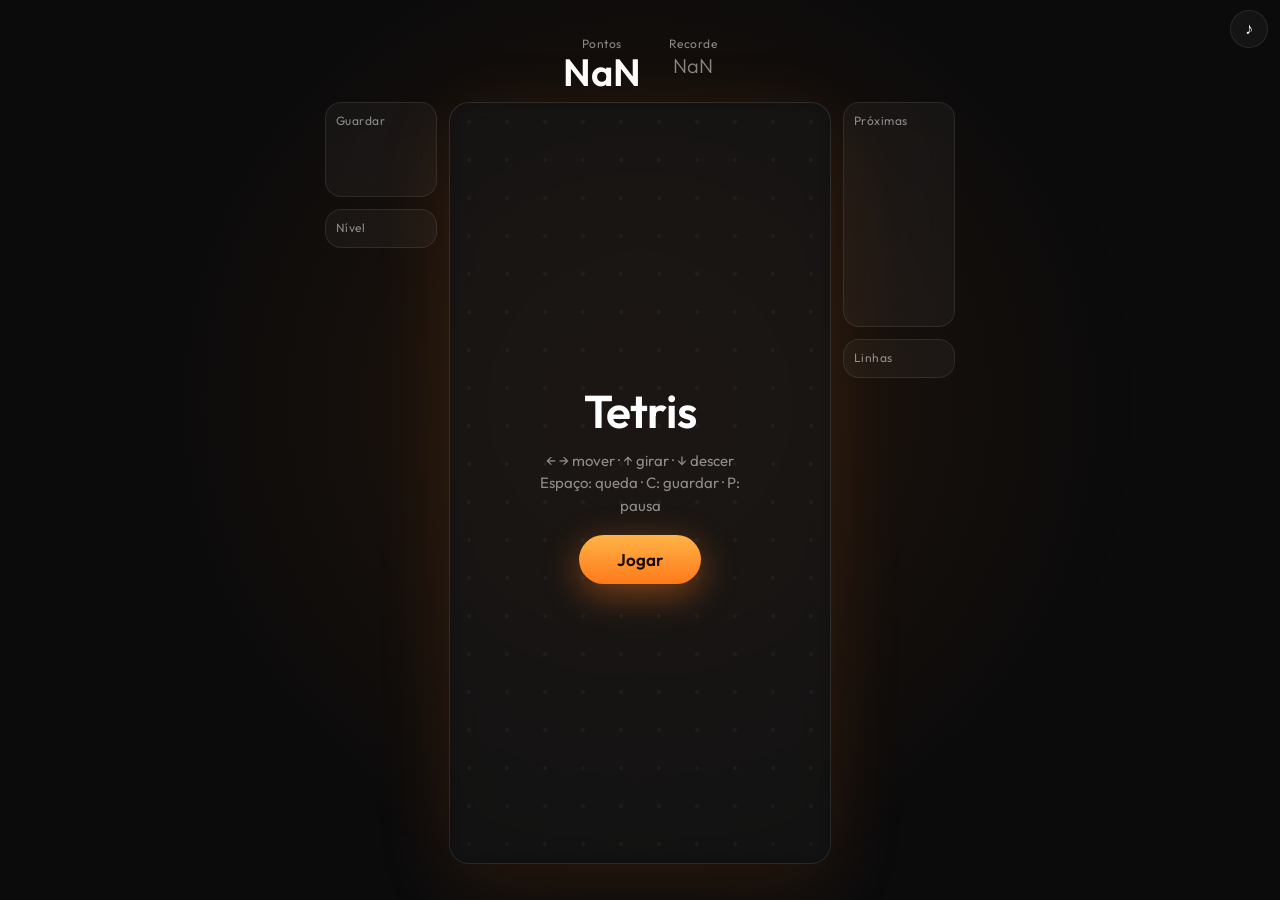
<file: jogos/tetris/index.html>
<!DOCTYPE html>
<html lang="pt-BR">
<head>
<meta charset="utf-8">
<meta name="viewport" content="width=device-width, initial-scale=1, viewport-fit=cover, user-scalable=no">
<title>Tetris — iGames</title>
<link rel="preconnect" href="https://fonts.googleapis.com">
<link href="https://fonts.googleapis.com/css2?family=Outfit:wght@300;400;600&display=swap" rel="stylesheet">
<style>
/* ===== Tokens (identidade iGames: preto, laranja, branco) ===== */
:root{--bg:#0b0b0c;--panel:rgba(255,255,255,.04);--line:rgba(255,255,255,.09);--or:#ff7a1a;--am:#ffb347;--tx:#fff;--mu:rgba(255,255,255,.5);--sw:112px}
*{box-sizing:border-box;-webkit-tap-highlight-color:transparent}
html,body{margin:0;height:100%;background:var(--bg);color:var(--tx);font-family:'Outfit',system-ui,sans-serif;overflow:hidden;user-select:none;touch-action:none}
#glow{position:fixed;inset:0;background:radial-gradient(circle at 50% 45%,rgba(255,122,26,.4),transparent 62%);opacity:.25;pointer-events:none}
#app{position:relative;height:100dvh;display:flex;flex-direction:column;align-items:center;justify-content:center;gap:10px;padding:env(safe-area-inset-top) 8px env(safe-area-inset-bottom)}
#top{display:flex;gap:28px;align-items:baseline;height:56px}
#top div{text-align:center}
label{display:block;font-size:12px;letter-spacing:.04em;color:var(--mu);margin-bottom:2px}
#score{font-size:38px;font-weight:600;line-height:1;transition:transform .15s}
#score.bump{transform:scale(1.18);color:var(--am)}
#best{font-size:20px;font-weight:300;color:var(--mu)}
main{display:flex;gap:12px;align-items:flex-start}
.side{width:var(--sw);display:flex;flex-direction:column;gap:12px}
.panel{background:var(--panel);border:1px solid var(--line);border-radius:16px;padding:10px;backdrop-filter:blur(14px);-webkit-backdrop-filter:blur(14px)}
.panel canvas{width:100%;display:block}
.stat b{font-size:26px;font-weight:600}
#stage{position:relative;border-radius:20px;background:var(--panel);border:1px solid var(--line);backdrop-filter:blur(14px);-webkit-backdrop-filter:blur(14px);box-shadow:0 20px 80px rgba(255,122,26,.12)}
#board{display:block;border-radius:20px}
#pops{position:absolute;inset:0;pointer-events:none}
.pop{position:absolute;left:50%;top:38%;white-space:nowrap;font-weight:600;font-size:26px;text-shadow:0 4px 24px rgba(0,0,0,.6);animation:rise 1.1s ease-out forwards}
.pop.big{font-size:40px;color:var(--or)}
.pop.sm{font-size:20px;color:var(--am)}
.pt{position:absolute;font-weight:600;white-space:nowrap;text-shadow:0 2px 18px rgba(255,122,26,.9),0 4px 24px rgba(0,0,0,.6);animation:ptup .9s cubic-bezier(.2,.8,.3,1) forwards}
@keyframes ptup{0%{opacity:0;transform:translate(-50%,-30%) scale(.5)}18%{opacity:1;transform:translate(-50%,-80%) scale(1.3)}100%{opacity:0;transform:translate(-50%,-220%) scale(1)}}
@keyframes rise{0%{opacity:0;transform:translate(-50%,12px) scale(.7)}15%{opacity:1;transform:translate(-50%,0) scale(1.12)}75%{opacity:1}100%{opacity:0;transform:translate(-50%,-46px) scale(1)}}
#ov{position:absolute;inset:0;border-radius:20px;display:flex;flex-direction:column;align-items:center;justify-content:center;gap:10px;text-align:center;padding:20px;background:rgba(11,11,12,.55);backdrop-filter:blur(10px);-webkit-backdrop-filter:blur(10px);transition:opacity .3s}
#ov.off{opacity:0;pointer-events:none}
#ov h1{margin:0;font-size:46px;font-weight:600;letter-spacing:-.01em}
#ov p{margin:0;color:var(--mu);font-size:15px;line-height:1.5;max-width:230px}
#ov button{margin-top:8px;border:0;border-radius:999px;padding:14px 38px;font:600 17px 'Outfit',sans-serif;color:#1a0b00;background:linear-gradient(180deg,var(--am),var(--or));box-shadow:0 10px 36px rgba(255,122,26,.45);cursor:pointer;transition:transform .15s}
#ov button:hover{transform:scale(1.05)}
#ov button:active{transform:scale(.96)}
#ctl{display:none;width:100%;max-width:440px;justify-content:space-between;padding:0 6px}
#ctl div{display:flex;gap:10px}
#ctl button{width:60px;height:60px;border-radius:50%;border:1px solid var(--line);background:var(--panel);color:#fff;font:400 22px 'Outfit',sans-serif;backdrop-filter:blur(10px);-webkit-backdrop-filter:blur(10px)}
#ctl button:active{background:rgba(255,122,26,.35)}
#ctl .pri{background:linear-gradient(180deg,var(--am),var(--or));color:#1a0b00;border:0}
#snd{position:fixed;top:10px;right:12px;width:38px;height:38px;border-radius:50%;border:1px solid var(--line);background:var(--panel);color:#fff;font-size:16px;cursor:pointer}
@media (hover:none),(max-width:640px){#ctl{display:flex}.stat b{font-size:20px}.panel{padding:8px;border-radius:14px}#top{gap:20px;height:50px}#score{font-size:32px}}
@media (hover:none){.keys{display:none}}
</style>
</head>
<body>
<div id="glow"></div>
<button id="snd" aria-label="Som">♪</button>
<div id="app">
  <div id="top">
    <div><label>Pontos</label><span id="score">0</span></div>
    <div><label>Recorde</label><span id="best">0</span></div>
  </div>
  <main>
    <aside class="side">
      <div class="panel"><label>Guardar</label><canvas id="hold" width="160" height="100"></canvas></div>
      <div class="panel stat"><label>Nível</label><b id="lvl">1</b></div>
    </aside>
    <div id="stage">
      <canvas id="board"></canvas>
      <div id="pops"></div>
      <div id="ov"><h1 id="ovT">Tetris</h1><p id="ovP"></p><button id="ovB">Jogar</button></div>
    </div>
    <aside class="side">
      <div class="panel"><label>Próximas</label><canvas id="next" width="160" height="330"></canvas></div>
      <div class="panel stat"><label>Linhas</label><b id="lines">0</b></div>
    </aside>
  </main>
  <div id="ctl">
    <div><button data-a="left">◀</button><button data-a="down">▼</button><button data-a="right">▶</button></div>
    <div><button data-a="hold" style="font-size:13px">Guardar</button><button data-a="rot">⟳</button><button data-a="drop" class="pri">⤓</button></div>
  </div>
</div>

<script>
/* =====================================================================
   TETRIS — iGames
   Tudo que dá para ajustar o "feeling" está nas constantes abaixo.
   ===================================================================== */
const $=s=>document.querySelector(s);
const COLS=10,ROWS=20;
const CLR=340;            // duração da animação de limpar linhas (ms)
const LOCK=500;           // tempo para travar a peça no chão (ms)
const DAS=140, ARR=42;    // atraso e repetição ao segurar ← → (ms)
// Paleta das peças (quentes e suaves, combinando com o site)
const COL={I:'#ffe08a',O:'#ffb03a',T:'#ff7a1a',S:'#ffd9b8',Z:'#ff5a4d',J:'#ffffff',L:'#ff9a6b'};
const SH={I:[[0,0,0,0],[1,1,1,1],[0,0,0,0],[0,0,0,0]],O:[[1,1],[1,1]],T:[[0,1,0],[1,1,1],[0,0,0]],
S:[[0,1,1],[1,1,0],[0,0,0]],Z:[[1,1,0],[0,1,1],[0,0,0]],J:[[1,0,0],[1,1,1],[0,0,0]],L:[[0,0,1],[1,1,1],[0,0,0]]};
const KICKS=[[0,0],[-1,0],[1,0],[0,-1],[-2,0],[2,0],[-1,-1],[1,-1],[0,-2]];
const RM=matchMedia('(prefers-reduced-motion: reduce)').matches;

/* ---------- Som (WebAudio, sem arquivos) ---------- */
let AC,muted=false;
try{muted=localStorage.getItem('igames_mute')==='1'}catch(e){}
const PENT=[0,2,4,7,9];
const note=n=>261.6*Math.pow(2,PENT[n%5]/12+Math.floor(n/5));
function snd(f,d=.12,type='sine',v=.07,t0=0,slide=0){
  if(muted)return;
  try{
    AC=AC||new (window.AudioContext||window.webkitAudioContext)();
    const t=AC.currentTime+t0,o=AC.createOscillator(),g=AC.createGain();
    o.type=type;o.frequency.setValueAtTime(f,t);
    if(slide)o.frequency.exponentialRampToValueAtTime(f*slide,t+d);
    g.gain.setValueAtTime(v,t);g.gain.exponentialRampToValueAtTime(.0001,t+d);
    o.connect(g).connect(AC.destination);o.start(t);o.stop(t+d);
  }catch(e){}
}
const buzz=ms=>{try{navigator.vibrate&&navigator.vibrate(ms)}catch(e){}};

/* ---------- Estado ---------- */
let board,fl,p,hold,canHold,queue,bag,score,lines,level,combo,b2b,state='menu';
let acc,lock,resets,pieceGain=0,clearRows=[],clearT=0,parts=[],trails=[],shake=0,glowV=.25,disp=0,best=0;
try{best=+localStorage.getItem('igames_tetris_best')||0}catch(e){}
const held={left:null,right:null,down:null},rep={left:0,right:0};

const bc=$('#board'),B=bc.getContext('2d'),stage=$('#stage');
let cell=24,dpr=1;
function fit(){
  const W=innerWidth,H=innerHeight,touch=matchMedia('(hover:none)').matches||W<=640;
  const sw=W<=640?62:112;
  document.documentElement.style.setProperty('--sw',sw+'px');
  cell=Math.max(14,Math.floor(Math.min((H-56-(touch?84:0)-34)/ROWS,(W-2*sw-40)/COLS,38)));
  dpr=Math.min(devicePixelRatio||1,2);
  bc.style.width=cell*COLS+'px';bc.style.height=cell*ROWS+'px';
  bc.width=cell*COLS*dpr;bc.height=cell*ROWS*dpr;
}
addEventListener('resize',fit);

/* ---------- Lógica ---------- */
const rotM=(m,d)=>{const n=m.length;return m.map((_,y)=>m.map((_,x)=>d>0?m[n-1-x][y]:m[x][n-1-y]))};
function each(m,x0,y0,fn){m.forEach((r,j)=>r.forEach((v,i)=>v&&fn(x0+i,y0+j)))}
function collide(m,x0,y0){
  let hit=false;
  each(m,x0,y0,(x,y)=>{if(x<0||x>=COLS||y>=ROWS||(y>=0&&board[y][x]))hit=true});
  return hit;
}
function take(){
  if(!bag.length){bag=[...'IOTSZJL'];for(let i=6;i>0;i--){const j=Math.random()*(i+1)|0;[bag[i],bag[j]]=[bag[j],bag[i]]}}
  return bag.pop();
}
function spawn(t){
  if(!t){t=queue.shift();queue.push(take())}
  const m=SH[t].map(r=>[...r]);
  p={t,m,x:(COLS-m.length)>>1,y:t==='I'?-1:0};p.vx=p.x;
  acc=lock=resets=0;
  minis();
  if(collide(p.m,p.x,p.y))gameOver();
}
const gy=()=>{let y=p.y;while(!collide(p.m,p.x,y+1))y++;return y};
const onGround=()=>collide(p.m,p.x,p.y+1);
const touchP=()=>{if(onGround()&&resets<15){lock=0;resets++}};
function move(d){if(!collide(p.m,p.x+d,p.y)){p.x+=d;touchP();snd(330,.04,'sine',.025)}}
function rotate(d){
  if(p.t==='O')return;
  const nm=rotM(p.m,d);
  for(const[k,j]of KICKS){
    if(!collide(nm,p.x+k,p.y+j)){p.m=nm;p.x+=k;p.y+=j;touchP();snd(560,.06,'triangle',.04,0,1.25);return}
  }
}
function hardDrop(){
  const y=gy(),dist=y-p.y;score+=dist*2;pieceGain+=dist*2;
  const col=COL[p.t],s=cell;
  const cols={};
  each(p.m,p.x,p.y,(x,yy)=>{cols[x]=cols[x]||{t:yy,b:yy};cols[x].b=Math.max(cols[x].b,yy)});
  for(const x in cols){
    trails.push({x:x*s,y0:Math.max(0,cols[x].t)*s,y1:(cols[x].b+dist+1)*s,col,t:1});
    if(!RM)for(let i=0;i<4;i++)parts.push(part((+x+.5)*s,(cols[x].b+dist+1)*s,col,(Math.random()-.5)*160,-Math.random()*140,.5));
  }
  p.y=y;shake=Math.max(shake,dist>2?5:3);
  snd(190,.16,'triangle',.12,0,.4);
  lockPiece();
}
function doHold(){
  if(!canHold)return;canHold=false;
  const t=p.t,old=hold;hold=t;
  old?spawn(old):spawn();
  snd(420,.1,'sine',.05,0,1.5);
}
const part=(x,y,col,vx,vy,life)=>({x,y,vx,vy,life,max:life,col,s:2+Math.random()*3});

function lockPiece(){
  let over=false;
  each(p.m,p.x,p.y,(x,y)=>{if(y<0)over=true;else{board[y][x]=COL[p.t];fl[y*COLS+x]=220}});
  snd(130,.12,'sine',.1,0,.5);buzz(8);shake=Math.max(shake,1.5);
  canHold=true;
  if(over){p=null;return gameOver()}
  // pontos por peça colocada (+ pontos da descida) e posição do número na tela
  const base=10*level,gain=pieceGain+base;score+=base;pieceGain=0;
  let sx=0,n=0,top=ROWS;
  each(p.m,p.x,p.y,(x,y)=>{sx+=x+.5;n++;top=Math.min(top,y)});
  const px=sx/n*cell,py=Math.max(2,top)*cell;
  const rows=[];board.forEach((r,i)=>r.every(Boolean)&&rows.push(i));
  if(rows.length){p=null;state='clear';clearRows=rows;clearT=0;scorePop(gain+reward(rows.length),px,py)}
  else{combo=-1;scorePop(gain,px,py);hud(true);spawn()}
}
// Número grande que sobe da peça colocada: quanto mais pontos, maior e mais laranja
function scorePop(v,x,y){
  const d=document.createElement('div');
  d.className='pt';d.textContent='+'+v.toLocaleString('pt-BR');
  d.style.left=Math.max(44,Math.min(COLS*cell-44,x))+'px';d.style.top=y+'px';
  d.style.fontSize=Math.min(60,30+v/6)+'px';
  d.style.color=v>=500?'#ff7a1a':v>=150?'#ffb347':'#fff';
  $('#pops').appendChild(d);setTimeout(()=>d.remove(),900);
}
function reward(n){
  combo++;
  let pts=[0,100,300,500,800][n]*level;
  if(n===4){if(b2b)pts=pts*1.5|0;b2b=true}else b2b=false;
  if(combo>0)pts+=50*combo*level;
  const perfect=board.every((r,i)=>clearRows.includes(i)||r.every(v=>!v));
  if(perfect)pts+=1000*level;
  score+=pts;lines+=n;
  // textos
  if(n===4)pop(b2b&&pts>800*level?'TETRIS  ×1,5':'TETRIS','big');
  else pop(['','Simples','Duplo','Triplo'][n]);
  if(combo>0)pop('Combo ×'+(combo+1),'sm');
  if(perfect)pop('Perfeito!','big');
  // sons: arpejo que sobe com o combo
  const base=Math.min(combo*2,12);
  for(let i=0;i<=n;i++)snd(note(base+i*2),.35,'triangle',.07,i*.07);
  if(n===4)for(let i=0;i<4;i++)snd(note(base+8+i),.5,'sine',.05,.3+i*.06);
  buzz(n*12);
  // efeitos
  shake=Math.max(shake,n*3+combo);glowV=1;
  if(!RM)board.forEach((r,y)=>clearRows.includes(y)&&r.forEach((c,x)=>{
    for(let i=0;i<4;i++){const a=Math.random()*6.28,v=60+Math.random()*180;
      parts.push(part((x+.5)*cell,(y+.5)*cell,c,Math.cos(a)*v,Math.sin(a)*v-90,.7+Math.random()*.5))}
  }));
  const nl=1+Math.floor(lines/10);
  if(nl>level){level=nl;pop('Nível '+level,'sm');for(let i=0;i<5;i++)snd(note(i*2+4),.3,'sine',.05,.35+i*.07)}
  hud(true);return pts;
}
function finishClear(){
  board=board.filter((_,i)=>!clearRows.includes(i));
  while(board.length<ROWS)board.unshift(Array(COLS).fill(0));
  fl.fill(0);clearRows=[];state='play';spawn();
}
function gameOver(){
  state='over';
  if(score>best){best=score;try{localStorage.setItem('igames_tetris_best',best)}catch(e){}}
  for(let i=0;i<5;i++)snd(note(9-i*2),.4,'sine',.06,i*.14);
  shake=6;hud();
  ov('Fim de jogo',`${score.toLocaleString('pt-BR')} pontos · ${lines} linhas`,'Jogar de novo');
}
function startGame(){
  board=Array.from({length:ROWS},()=>Array(COLS).fill(0));fl=new Float32Array(ROWS*COLS);
  bag=[];queue=[take(),take(),take(),take()];hold=null;canHold=true;
  score=lines=combo=pieceGain=0;combo=-1;b2b=false;level=1;parts=[];trails=[];disp=0;clearRows=[];
  state='play';ov();hud();spawn();
  snd(note(5),.2,'triangle',.06);snd(note(7),.3,'triangle',.06,.1);
}
function pause(on){
  if(on&&state==='play'){state='pause';ov('Pausa','Respire fundo. Quando quiser, continue.','Continuar')}
  else if(!on&&state==='pause'){state='play';ov()}
}

/* ---------- Entrada (teclado e botões usam as mesmas ações) ---------- */
function act(a){
  if(state==='menu'||state==='over'){if(a==='start'||a==='drop')startGame();return}
  if(state==='pause'){if(a==='pause'||a==='start')pause(false);return}
  if(state!=='play'){return}
  switch(a){
    case'rot':rotate(1);break;case'rotc':rotate(-1);break;
    case'drop':hardDrop();break;case'hold':doHold();break;
    case'pause':pause(true);break;
    case'left':move(-1);break;case'right':move(1);break;
  }
}
function press(a){
  if(a in held){
    if(held[a]!==null)return;
    held[a]=0;rep[a]=0;
    if(a==='left'||a==='right')act(a);
  }else act(a);
}
const release=a=>{if(a in held)held[a]=null};
const KEYS={ArrowLeft:'left',a:'left',ArrowRight:'right',d:'right',ArrowDown:'down',s:'down',ArrowUp:'rot',w:'rot',x:'rot',z:'rotc',' ':'drop',c:'hold',Shift:'hold',p:'pause',Escape:'pause',Enter:'start'};
addEventListener('keydown',e=>{const a=KEYS[e.key.length===1?e.key.toLowerCase():e.key];if(!a)return;e.preventDefault();if(!e.repeat)press(a)});
addEventListener('keyup',e=>{const a=KEYS[e.key.length===1?e.key.toLowerCase():e.key];a&&release(a)});
document.querySelectorAll('#ctl button').forEach(b=>{
  const a=b.dataset.a;
  b.addEventListener('pointerdown',e=>{e.preventDefault();press(a)});
  ['pointerup','pointerleave','pointercancel'].forEach(ev=>b.addEventListener(ev,()=>release(a)));
});
$('#ovB').onclick=()=>act('start');
$('#snd').onclick=()=>{muted=!muted;$('#snd').style.opacity=muted?.4:1;try{localStorage.setItem('igames_mute',muted?1:0)}catch(e){}};
$('#snd').style.opacity=muted?.4:1;
document.addEventListener('visibilitychange',()=>document.hidden&&pause(true));

/* ---------- Interface ---------- */
function ov(t,sub,btn){
  const o=$('#ov');
  if(!t){o.classList.add('off');return}
  $('#ovT').textContent=t;$('#ovP').textContent=sub||'';$('#ovB').textContent=btn;o.classList.remove('off');
}
function hud(bump){
  $('#lvl').textContent=level;$('#lines').textContent=lines;$('#best').textContent=Math.max(best,score).toLocaleString('pt-BR');
  if(bump){const s=$('#score');s.classList.add('bump');setTimeout(()=>s.classList.remove('bump'),160)}
}
function pop(txt,cls=''){
  const d=document.createElement('div'),h=$('#pops');
  d.className='pop '+cls;d.textContent=txt;d.style.top=(38+h.children.length*10)+'%';
  h.appendChild(d);setTimeout(()=>d.remove(),1150);
}
function blk(c,x,y,s,col,a=1,glow=0){
  const q=s*.07;c.save();c.globalAlpha=a;
  if(glow){c.shadowColor=col;c.shadowBlur=glow}
  c.fillStyle=col;c.beginPath();c.roundRect(x+q,y+q,s-2*q,s-2*q,s*.26);c.fill();
  c.shadowBlur=0;
  const g=c.createLinearGradient(0,y,0,y+s);
  g.addColorStop(0,'rgba(255,255,255,.45)');g.addColorStop(.55,'rgba(255,255,255,0)');g.addColorStop(1,'rgba(120,40,0,.22)');
  c.fillStyle=g;c.fill();c.restore();
}
function mini(cv,types,slot,dim){
  const c=cv.getContext('2d'),s=30;c.clearRect(0,0,cv.width,cv.height);
  types.forEach((t,i)=>{
    if(!t)return;const m=SH[t];let x0=9,x1=0,y0=9,y1=0;
    each(m,0,0,(x,y)=>{x0=Math.min(x0,x);x1=Math.max(x1,x);y0=Math.min(y0,y);y1=Math.max(y1,y)});
    const ox=(cv.width-(x1-x0+1)*s)/2-x0*s,oy=i*slot+(slot-(y1-y0+1)*s)/2-y0*s;
    each(m,0,0,(x,y)=>blk(c,ox+x*s,oy+y*s,s,COL[t],dim?.3:1));
  });
}
function minis(){mini($('#hold'),[hold],100,!canHold&&false);mini($('#next'),queue.slice(0,3),110)}

/* ---------- Render ---------- */
function draw(dt){
  const s=cell,W=COLS*s,H=ROWS*s;
  B.setTransform(dpr,0,0,dpr,0,0);B.clearRect(0,0,W,H);
  // pontinhos da grade
  B.fillStyle='rgba(255,255,255,.1)';B.beginPath();
  for(let y=0;y<ROWS;y++)for(let x=0;x<COLS;x++){B.moveTo((x+.5)*s+s*.05,(y+.5)*s);B.arc((x+.5)*s,(y+.5)*s,s*.05,0,7)}
  B.fill();
  if(!board)return;
  // peças travadas (com animação de limpar)
  const k=state==='clear'?clearT/CLR:0,e=Math.max(0,(k-.45)/.55),ease=1-Math.pow(1-e,3);
  for(let y=0;y<ROWS;y++){
    const isC=clearRows.includes(y);
    const off=state==='clear'&&!isC?clearRows.filter(r=>r>y).length*ease:0;
    for(let x=0;x<COLS;x++){
      const c=board[y][x];if(!c)continue;
      if(isC){
        const a=k<.45?1:Math.max(0,1-(k-.45)/.4);
        blk(B,x*s,y*s,s,c,a);blk(B,x*s,y*s,s,'#fff',Math.min(1,k/.3)*a,18);
      }else{
        blk(B,x*s,(y+off)*s,s,c);
        const f=fl[y*COLS+x];
        if(f>0){blk(B,x*s,y*s,s,'#fff',f/220*.55);fl[y*COLS+x]=f-dt}
      }
    }
  }
  // rastros da queda rápida
  trails=trails.filter(t=>(t.t-=dt/260)>0);
  for(const t of trails){
    const g=B.createLinearGradient(0,t.y0,0,t.y1);
    g.addColorStop(0,'rgba(255,255,255,0)');g.addColorStop(1,t.col);
    B.globalAlpha=t.t*.35;B.fillStyle=g;B.fillRect(t.x+s*.1,t.y0,s*.8,t.y1-t.y0);B.globalAlpha=1;
  }
  // peça ativa: sombra (ghost) + peça com movimento suavizado
  if(p&&state!=='over'){
    const gyv=gy(),col=COL[p.t];
    each(p.m,p.x,gyv,(x,y)=>{
      if(y<0)return;const q=s*.09;
      B.save();B.globalAlpha=.1;B.fillStyle=col;B.beginPath();B.roundRect(x*s+q,y*s+q,s-2*q,s-2*q,s*.26);B.fill();
      B.globalAlpha=.4;B.strokeStyle=col;B.lineWidth=1.5;B.stroke();B.restore();
    });
    p.vx+=(p.x-p.vx)*Math.min(1,dt*.03);
    const iv=interval(),vy=p.y+(state==='play'&&!onGround()?Math.min(acc/iv,.98):0);
    const pulse=onGround()?.75+.25*Math.sin(performance.now()/90):1;
    each(p.m,0,0,(i,j)=>{
      const y=vy+j;if(y<-1)return;
      blk(B,(p.vx+i)*s,y*s,s,col,pulse,s*.5);
    });
  }
  // partículas
  parts=parts.filter(q=>(q.life-=dt/1000)>0);
  for(const q of parts){
    q.vy+=520*dt/1000;q.x+=q.vx*dt/1000;q.y+=q.vy*dt/1000;
    B.globalAlpha=Math.min(1,q.life/q.max*1.4);B.fillStyle=q.col;
    B.beginPath();B.arc(q.x,q.y,q.s*q.life/q.max+.5,0,7);B.fill();
  }
  B.globalAlpha=1;
}
const interval=()=>Math.max(50,1000*Math.pow(Math.max(.2,.8-(level-1)*.007),level-1));

/* ---------- Loop ---------- */
let last=performance.now();
function loop(now){
  const dt=Math.min(50,now-last);last=now;
  if(state==='play'){
    for(const a of['left','right']){
      if(held[a]===null)continue;
      held[a]+=dt;
      if(held[a]>DAS){rep[a]+=dt;while(rep[a]>=ARR){rep[a]-=ARR;move(a==='left'?-1:1)}}
    }
    const soft=held.down!==null,iv=interval(),step=soft?Math.min(iv,45):iv;
    if(onGround()){lock+=dt;acc=0;if(lock>=LOCK)lockPiece()}
    else{
      lock=0;acc+=dt;
      while(acc>=step&&!onGround()){acc-=step;p.y++;if(soft){score++;pieceGain++}}
      if(soft)hud();
    }
  }else if(state==='clear'){clearT+=dt;if(clearT>=CLR)finishClear()}
  // suavizações visuais
  disp+=(score-disp)*Math.min(1,dt*.012);
  $('#score').textContent=Math.round(disp).toLocaleString('pt-BR');
  glowV+=((.22+Math.min(level,15)*.012)-glowV)*Math.min(1,dt*.004);
  $('#glow').style.opacity=glowV;
  shake*=Math.pow(.01,dt/1000);
  const sh=RM?0:shake;
  stage.style.transform=sh>.05?`translate(${(Math.random()-.5)*sh}px,${(Math.random()-.5)*sh}px)`:'';
  draw(dt);
  requestAnimationFrame(loop);
}

fit();
ov('Tetris',matchMedia('(hover:none)').matches?'Empilhe, limpe linhas e não pare.':'← → mover · ↑ girar · ↓ descer\nEspaço: queda · C: guardar · P: pausa','Jogar');
$('#ovP').style.whiteSpace='pre-line';
hud();requestAnimationFrame(loop);
</script>
</body>
</html>
</file>
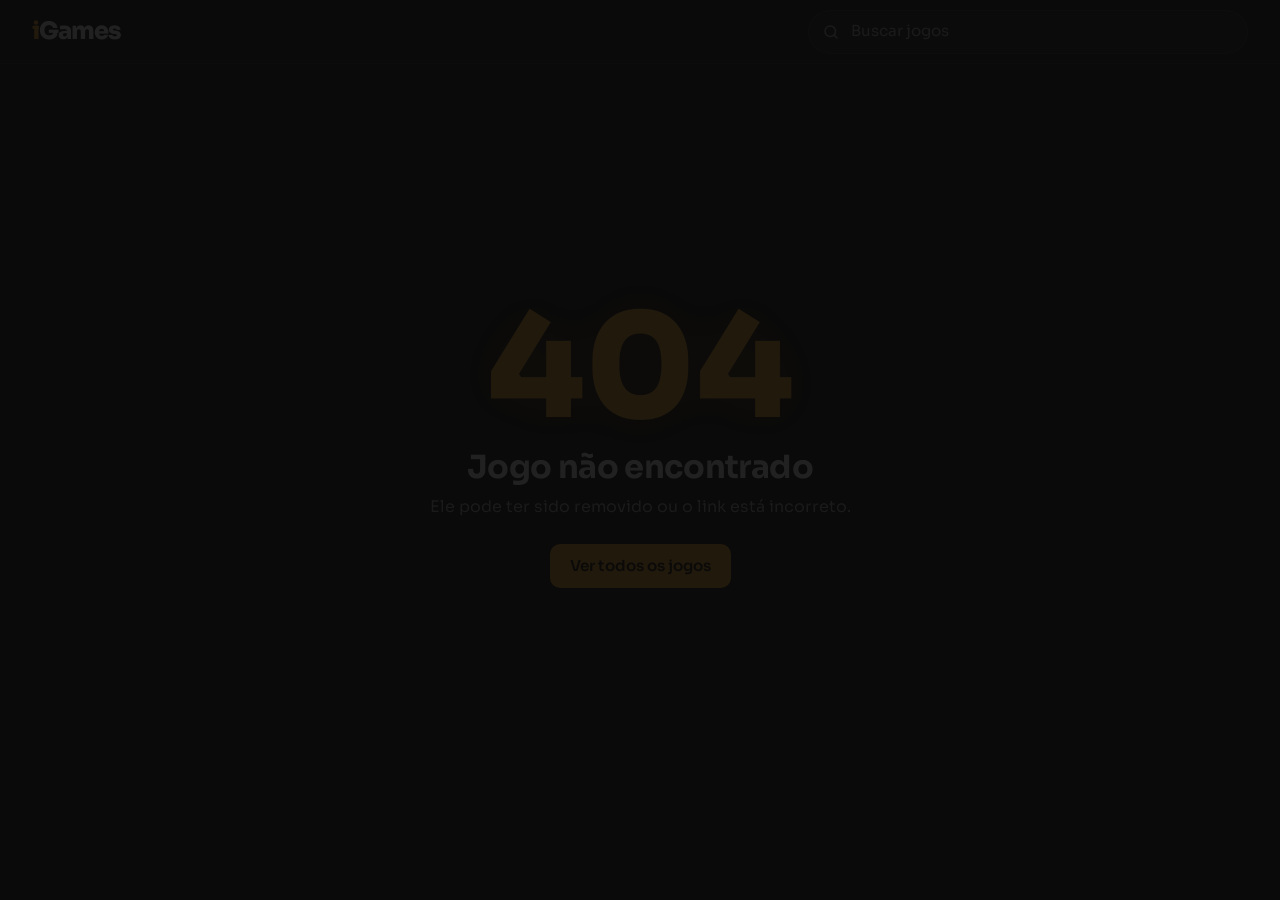
<file: jogo.html>
<!DOCTYPE html>
<html lang="pt-BR">
<head>
  <meta charset="UTF-8">
  <meta name="viewport" content="width=device-width, initial-scale=1">
  <meta name="theme-color" content="#0a0a0a">
  <link rel="icon" href="data:image/svg+xml,%3Csvg xmlns=%27http://www.w3.org/2000/svg%27 viewBox=%270 0 64 64%27%3E%3Crect width=%2764%27 height=%2764%27 rx=%2714%27 fill=%27%230a0a0a%27/%3E%3Ctext x=%2732%27 y=%2746%27 font-size=%2744%27 font-weight=%27800%27 text-anchor=%27middle%27 fill=%27%23F5A623%27 font-family=%27sans-serif%27%3Ei%3C/text%3E%3C/svg%3E">
  <link rel="preconnect" href="https://fonts.googleapis.com">
  <link rel="preconnect" href="https://fonts.gstatic.com" crossorigin>
  <link href="https://fonts.googleapis.com/css2?family=Sora:wght@400;500;600;700;800&display=swap" rel="stylesheet">
  <link rel="stylesheet" href="css/style.css">
  <title>Jogo — iGames</title>
  <meta name="description" content="Jogue grátis no iGames.">
  <meta property="og:type" content="website">
  <meta property="og:site_name" content="iGames">
  <meta property="og:title" content="iGames">
  <meta property="og:description" content="Jogue grátis no iGames.">
</head>
<body>
  <header class="header"><div class="container header__in">
    <a class="logo" href="index.html" aria-label="iGames — página inicial"><span class="logo__i">i</span>Games</a>
    <form class="busca" role="search" action="index.html" method="get">
      <label class="sr-only" for="busca">Buscar jogos</label><svg viewBox="0 0 24 24" fill="none" stroke="currentColor" stroke-width="2" stroke-linecap="round" aria-hidden="true"><circle cx="11" cy="11" r="7"/><path d="m20 20-3.5-3.5"/></svg>
      <input id="busca" name="q" type="search" placeholder="Buscar jogos" autocomplete="off">
    </form></div></header>
  <main class="container">
    <a class="voltar" href="index.html">← Todos os jogos</a>
    <div class="moldura" id="moldura">
      <button class="btn moldura__sair" id="btnSair" type="button" aria-label="Sair da tela cheia">✕ Sair</button>
      <iframe id="frame" title="Jogo" allow="fullscreen; autoplay; gamepad" allowfullscreen></iframe>
    </div>
    <section class="jogo-info">
      <div class="jogo-info__topo">
        <h1 id="nome">Carregando…</h1>
        <button class="btn" id="btnTela" type="button" aria-label="Jogar em tela cheia">⛶ Tela cheia</button>
      </div>
      <div><span class="tag" id="categoria"></span></div>
      <p id="descricao"></p>
      <p class="autor">Adicionado por: <strong id="autor"></strong></p>
    </section>
    <section class="mais" aria-labelledby="mais-t">
      <h2 class="secao-titulo" id="mais-t">Mais jogos</h2>
      <div class="grade" id="grade" aria-live="polite"></div>
    </section>
  </main>
  <footer class="footer"><div class="container">© iGames — jogos de navegador</div></footer>
  <script src="js/comum.js"></script>
  <script src="js/jogo.js"></script>
</body>
</html>
</file>
<file: css/style.css>
/* ==========================================================================
   iGames — estilos globais (mobile-first)
   Índice: 1 Tokens · 2 Base · 3 Header · 4 Hero/Chips · 5 Grade/Cards
           6 Skeleton · 7 Página do jogo · 8 Estados · 9 Animações · 10 Desktop
   ========================================================================== */

/* 1. TOKENS ------------------------------------------------------------- */
:root {
  --bg: #0a0a0a;
  --surface: #141414;
  --surface-2: #1c1c1c;
  --accent: #F5A623;
  --accent-light: #FFC15A;      /* hover */
  --text: #ffffff;
  --text-muted: #b4b4b4;
  --glass: rgba(20, 20, 20, .62);
  --border: rgba(255, 255, 255, .09);
  --glow: 0 0 0 1px rgba(245, 166, 35, .5), 0 10px 34px rgba(245, 166, 35, .22);
  --radius: 16px;
  --radius-sm: 10px;
  --header-h: 64px;
  --ease: 250ms cubic-bezier(.2, .7, .2, 1);
  --font: "Sora", system-ui, -apple-system, "Segoe UI", sans-serif;
}

/* 2. BASE --------------------------------------------------------------- */
*, *::before, *::after { box-sizing: border-box; }
html { scroll-behavior: smooth; -webkit-text-size-adjust: 100%; }
body {
  margin: 0; padding-top: var(--header-h);
  background: var(--bg); color: var(--text);
  font: 400 1rem/1.6 var(--font);
  overflow-x: hidden;
  animation: fade-in .5s ease both;
}
body.sem-scroll { overflow: hidden; }
img, svg { display: block; max-width: 100%; }
a { color: inherit; text-decoration: none; }
h1, h2, h3 { line-height: 1.2; margin: 0; letter-spacing: -.02em; }
:focus-visible { outline: 3px solid var(--accent-light); outline-offset: 3px; border-radius: 6px; }
.container { width: min(1240px, 100% - 32px); margin-inline: auto; }
.sr-only { position: absolute; width: 1px; height: 1px; overflow: hidden; clip: rect(0 0 0 0); white-space: nowrap; }

.btn {
  display: inline-flex; align-items: center; justify-content: center; gap: 8px;
  min-height: 44px; padding: 0 20px; border: 0; border-radius: var(--radius-sm);
  background: var(--accent); color: #1a1100; font: 600 .95rem var(--font);
  cursor: pointer; transition: background var(--ease), transform var(--ease), box-shadow var(--ease);
}
.btn:hover { background: var(--accent-light); box-shadow: var(--glow); }
.btn:active { transform: scale(.97); }
.btn--ghost { background: var(--surface-2); color: var(--text); border: 1px solid var(--border); }
.btn--ghost:hover { background: var(--surface-2); box-shadow: none; border-color: var(--accent); }

/* 3. HEADER ------------------------------------------------------------- */
.header {
  position: fixed; inset: 0 0 auto 0; z-index: 50; height: var(--header-h);
  background: var(--glass); border-bottom: 1px solid var(--border);
  -webkit-backdrop-filter: blur(16px) saturate(140%); backdrop-filter: blur(16px) saturate(140%);
}
.header__in { height: 100%; display: flex; align-items: center; gap: 12px; }
.logo { font-weight: 800; font-size: 1.5rem; letter-spacing: -.04em; min-height: 44px; display: inline-flex; align-items: center; }
.logo__i { color: var(--accent); }
.busca { flex: 1; max-width: 440px; margin-left: auto; position: relative; }
.busca input {
  width: 100%; min-height: 44px; padding: 0 16px 0 42px;
  background: rgba(255, 255, 255, .06); color: var(--text);
  border: 1px solid var(--border); border-radius: 999px; font: inherit; font-size: .95rem;
  transition: border-color var(--ease), background var(--ease);
}
.busca input::placeholder { color: var(--text-muted); }
.busca input:focus { outline: none; border-color: var(--accent); background: rgba(255, 255, 255, .09); box-shadow: 0 0 0 3px rgba(245, 166, 35, .2); }
.busca svg { position: absolute; left: 14px; top: 50%; translate: 0 -50%; width: 18px; height: 18px; color: var(--text-muted); pointer-events: none; }

/* 4. HERO + CHIPS ------------------------------------------------------- */
.hero { padding: 40px 0 24px; }
.hero h1 { font-size: clamp(1.9rem, 7vw, 3.4rem); font-weight: 800; max-width: 16ch; }
.hero p { color: var(--text-muted); max-width: 46ch; margin: 12px 0 0; }

.chips { display: flex; gap: 8px; overflow-x: auto; padding: 4px 0 16px; scrollbar-width: none; }
.chips::-webkit-scrollbar { display: none; }
.chip {
  flex: none; min-height: 44px; padding: 0 18px; border-radius: 999px; cursor: pointer;
  background: var(--surface-2); color: var(--text-muted); border: 1px solid var(--border);
  font: 500 .92rem var(--font); transition: all var(--ease);
}
.chip:hover { color: var(--text); border-color: rgba(245, 166, 35, .6); }
.chip[aria-pressed="true"] { background: var(--accent); color: #1a1100; border-color: var(--accent); font-weight: 600; }

/* 5. GRADE + CARDS ------------------------------------------------------ */
.secao-titulo { font-size: 1.25rem; font-weight: 700; margin: 8px 0 16px; }
.grade { display: grid; gap: 14px; grid-template-columns: repeat(auto-fill, minmax(150px, 1fr)); padding-bottom: 48px; }

.card {
  display: block; overflow: hidden; border-radius: var(--radius);
  background: var(--glass); border: 1px solid var(--border);
  -webkit-backdrop-filter: blur(10px); backdrop-filter: blur(10px);
  transition: transform var(--ease), box-shadow var(--ease), border-color var(--ease);
}
.card__thumb { aspect-ratio: 16 / 10; background: var(--surface-2); overflow: hidden; }
.card__thumb img, .card__thumb svg { width: 100%; height: 100%; object-fit: cover; transition: transform 400ms ease; }
.card__info { padding: 12px 14px 14px; display: grid; gap: 6px; }
.card__nome { font-size: 1rem; font-weight: 600; white-space: nowrap; overflow: hidden; text-overflow: ellipsis; }
.tag { justify-self: start; padding: 2px 10px; border-radius: 999px; font-size: .75rem; color: var(--accent-light); background: rgba(245, 166, 35, .12); border: 1px solid rgba(245, 166, 35, .25); }
.card:active { transform: scale(.98); }
/* Hover só onde existe mouse; no toque o card continua 100% clicável */
@media (hover: hover) {
  .card:hover { transform: translateY(-6px); box-shadow: var(--glow); border-color: rgba(245, 166, 35, .55); }
  .card:hover .card__thumb img, .card:hover .card__thumb svg { transform: scale(1.06); }
}

/* 6. SKELETON ----------------------------------------------------------- */
.skeleton { pointer-events: none; }
.skeleton .card__thumb, .skeleton .linha {
  background: linear-gradient(100deg, #1c1c1c 30%, #2a2a2a 50%, #1c1c1c 70%) 0 0 / 200% 100%;
  animation: shimmer 1.4s linear infinite;
}
.skeleton .linha { height: 14px; border-radius: 6px; width: 70%; }
.skeleton .linha.curta { width: 35%; height: 12px; }

/* 7. PÁGINA DO JOGO ----------------------------------------------------- */
.voltar { display: inline-flex; align-items: center; min-height: 44px; color: var(--text-muted); margin-top: 12px; transition: color var(--ease); }
.voltar:hover { color: var(--accent-light); }
.moldura {
  position: relative; margin-top: 8px; aspect-ratio: 4 / 3; overflow: hidden;
  background: #000; border-radius: var(--radius); border: 1px solid var(--border);
  box-shadow: 0 0 0 1px rgba(245, 166, 35, .15), 0 20px 60px rgba(245, 166, 35, .08);
}
.moldura iframe { width: 100%; height: 100%; border: 0; display: block; background: #000; }
.moldura__sair { display: none; position: absolute; top: 12px; right: 12px; z-index: 2; }
/* Pseudo tela cheia (plano B para iOS) */
.moldura.pseudo-fs { position: fixed; inset: 0; z-index: 100; height: 100dvh; aspect-ratio: auto; border-radius: 0; border: 0; margin: 0; }
.moldura.pseudo-fs .moldura__sair { display: inline-flex; }

.jogo-info { display: grid; gap: 14px; padding: 20px 0 8px; }
.jogo-info__topo { display: flex; flex-wrap: wrap; gap: 12px; align-items: center; justify-content: space-between; }
.jogo-info h1 { font-size: clamp(1.5rem, 5vw, 2.2rem); font-weight: 800; }
.jogo-info p { margin: 0; color: var(--text-muted); max-width: 70ch; }
.autor { color: var(--text-muted); font-size: .9rem; }
.autor strong { color: var(--text); font-weight: 600; }
.mais { padding-top: 32px; }

/* 8. ESTADOS (erro / 404 / vazio) -------------------------------------- */
.estado { text-align: center; padding: 56px 16px; color: var(--text-muted); grid-column: 1 / -1; }
.estado h2 { color: var(--text); margin-bottom: 8px; }
.estado .btn { margin-top: 16px; }
.erro404 { min-height: calc(100dvh - var(--header-h) - 80px); display: grid; place-content: center; justify-items: center; text-align: center; gap: 8px; }
.erro404 .num { font-size: clamp(5rem, 24vw, 9rem); font-weight: 800; color: var(--accent); line-height: 1; text-shadow: 0 0 50px rgba(245, 166, 35, .35); }
.erro404 p { color: var(--text-muted); margin: 0; }
.footer { border-top: 1px solid var(--border); padding: 24px 0; color: var(--text-muted); font-size: .85rem; text-align: center; }

/* 9. ANIMAÇÕES ---------------------------------------------------------- */
@keyframes fade-in { from { opacity: 0; } to { opacity: 1; } }
@keyframes shimmer { to { background-position: -200% 0; } }
.revelar { opacity: 0; transform: translateY(16px); transition: opacity 400ms ease, transform 400ms ease; transition-delay: calc(var(--i, 0) * 40ms); }
.revelar.visivel { opacity: 1; transform: none; }
/* Depois de revelado, o hover do card volta a ser imediato */
.card.revelar.visivel { transition: transform var(--ease), box-shadow var(--ease), border-color var(--ease), opacity 400ms ease; transition-delay: 0s; }

@media (prefers-reduced-motion: reduce) {
  *, *::before, *::after { animation: none !important; transition: none !important; scroll-behavior: auto !important; }
  .revelar { opacity: 1; transform: none; }
}

/* 10. TABLET / DESKTOP -------------------------------------------------- */
@media (min-width: 700px) {
  .grade { grid-template-columns: repeat(auto-fill, minmax(230px, 1fr)); gap: 20px; }
  .hero { padding: 72px 0 32px; }
  .moldura { aspect-ratio: 16 / 9; }
  .container { width: min(1240px, 100% - 64px); }
}
</file>
